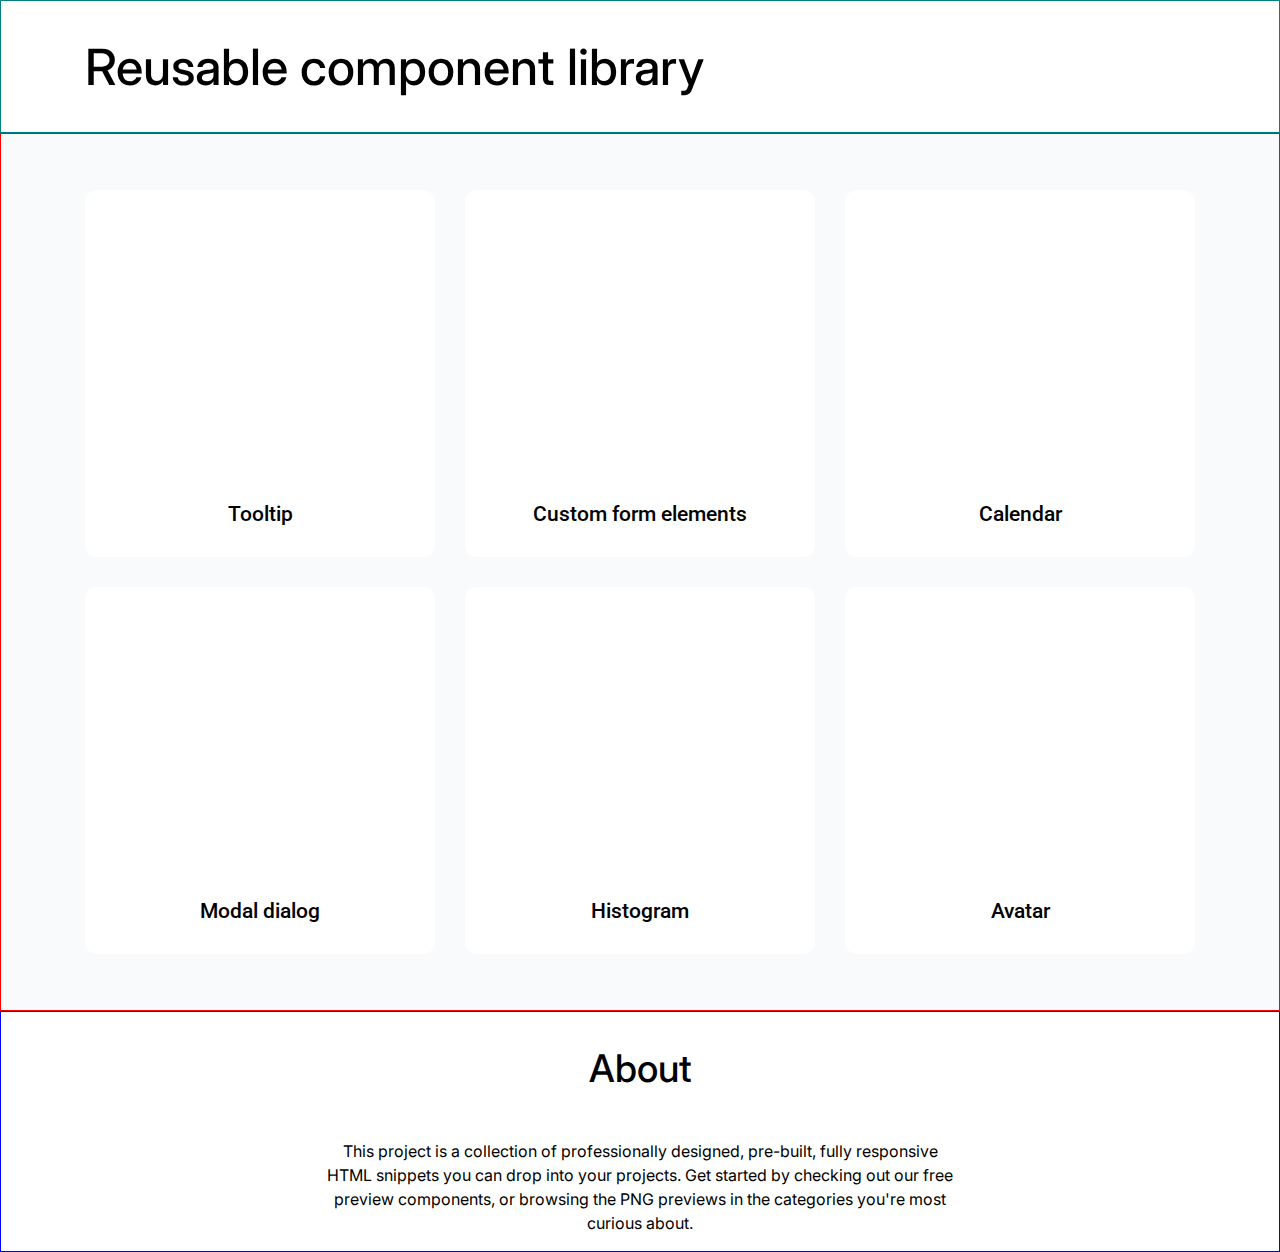
<file: index.html>
<!DOCTYPE html>
<!-- Главная страница -->
<html lang="ru">
    <head>
        <link rel="stylesheet" href="./assets/css/main.css">
    </head>
    <body>
        <div class="page">
            <header class="header">
                <div class="container">
                    <div class="header__logo"></div>
                    <div class="header__theme"></div>
                    <h1 class="header__title">Reusable component library</h1>
                </div>
            </header>
            <main class="main">
                <div class="container">
                    <div class="main__cards">
                        <div class="card">
                            <div class="card__placeholder"></div>
                            <h5 class="card__title">Tooltip</h5>
                        </div>
                        <div class="card">
                            <div class="card__placeholder"></div>
                            <h5 class="card__title">Custom form elements</h5>
                        </div>
                        <div class="card">
                            <div class="card__placeholder"></div>
                            <h5 class="card__title">Calendar</h5>
                        </div>
                        <div class="card">
                            <div class="card__placeholder"></div>
                            <h5 class="card__title">Modal dialog</h5>
                        </div>
                        <div class="card">
                            <div class="card__placeholder"></div>
                            <h5 class="card__title">Histogram</h5>
                        </div>
                        <div class="card">
                            <div class="card__placeholder"></div>
                            <h5 class="card__title">Avatar</h5>
                        </div>
                    </div>
                </div>
            </main>
            <footer class="footer">
                <div class="container">
                    <div class="footer__content">
                        <h2 class="footer__about">About</h2>
                        <p class="footer__text">
                            This project is a collection of professionally designed, pre-built, fully responsive HTML snippets you can drop into your projects. Get started by checking out our free preview components, or browsing the PNG previews in the categories you're most curious about.
                        </p>
                    </div>
                </div>
            </footer>
        </div>
    </body>
</html>
</file>
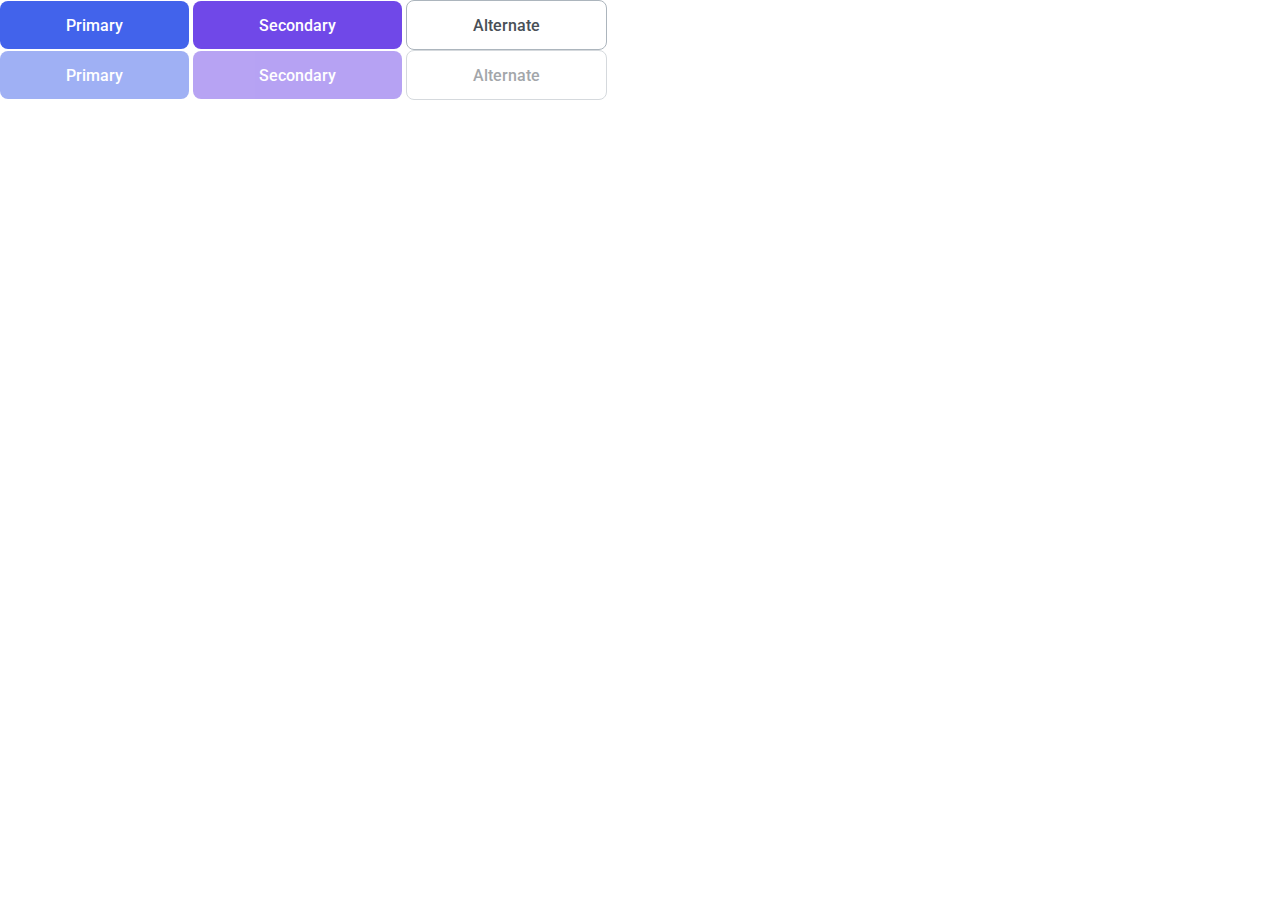
<file: 03-lection1/01-button/index.html>
<!DOCTYPE html>
<!-- Страница с кнопкой -->
<html lang="ru">
    <head>
        <title>1. Button</title>
        <link rel="stylesheet" href="../../assets/css/main.css">
        <link rel="stylesheet" href="./button.css">
    </head>
    <body>
        <main>
            <section>
                <button class="btn btn_primary">Primary</button>
                <button class="btn btn_secondary">Secondary</button>
                <button class="btn btn_alternate">Alternate</button>
            </section>
            <section>
                <button class="btn btn_primary" disabled>Primary</button>
                <button class="btn btn_secondary" disabled>Secondary</button>
                <button class="btn btn_alternate" disabled>Alternate</button>
            </section>
        </main>
    </body>
</html>
</file>
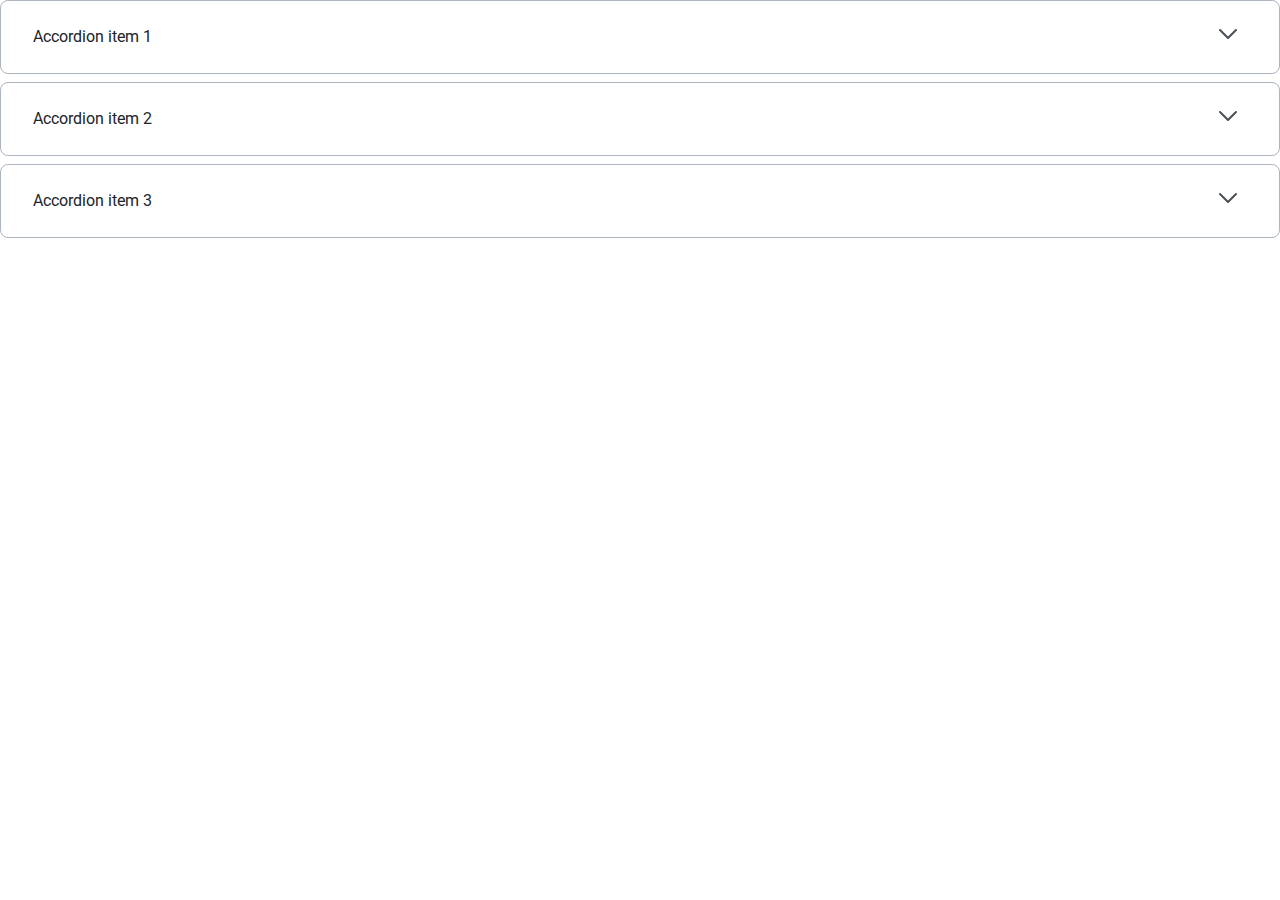
<file: 03-lection1/02-accordion/index.html>
<!DOCTYPE html>
<!-- Страница с аккордеоном -->
<html lang="ru">
    <head>
        <title>2. Accordion</title>
        <link rel="stylesheet" href="../../assets/css/main.css">
        <link rel="stylesheet" href="./accordion.css">
    </head>
    <body>
        <details class="accordion__item">
            <summary class="accordion__header">
                <span class="accordion__title">Accordion item 1</span>
                <svg class="accordion__icon">
                    <use xlink:href="../../assets/images/sprite.svg#arrow-down"></use>
                </svg>
            </summary>
            <div class="accordion__content">
                Amet minim mollit non deserunt ullamco est sit aliqua dolor do amet sint. Velit officia consequat duis enim velit mollit. Exercitation veniam consequat sunt nostrud amet.
            </div>
        </details>
        <details class="accordion__item">
            <summary class="accordion__header">
                <span class="accordion__title">Accordion item 2</span>
                <svg class="accordion__icon">
                    <use xlink:href="../../assets/images/sprite.svg#arrow-down"></use>
                </svg>
            </summary>
            <div class="accordion__content">
                Amet minim mollit non deserunt ullamco est sit aliqua dolor do amet sint. Velit officia consequat duis enim velit mollit. Exercitation veniam consequat sunt nostrud amet.
            </div>
        </details>
        <details class="accordion__item">
            <summary class="accordion__header">
                <span class="accordion__title">Accordion item 3</span>
                <svg class="accordion__icon">
                    <use xlink:href="../../assets/images/sprite.svg#arrow-down"></use>
                </svg>
            </summary>
            <div class="accordion__content">
                Amet minim mollit non deserunt ullamco est sit aliqua dolor do amet sint. Velit officia consequat duis enim velit mollit. Exercitation veniam consequat sunt nostrud amet.
            </div>
        </details>
    </body>
</html>
</file>
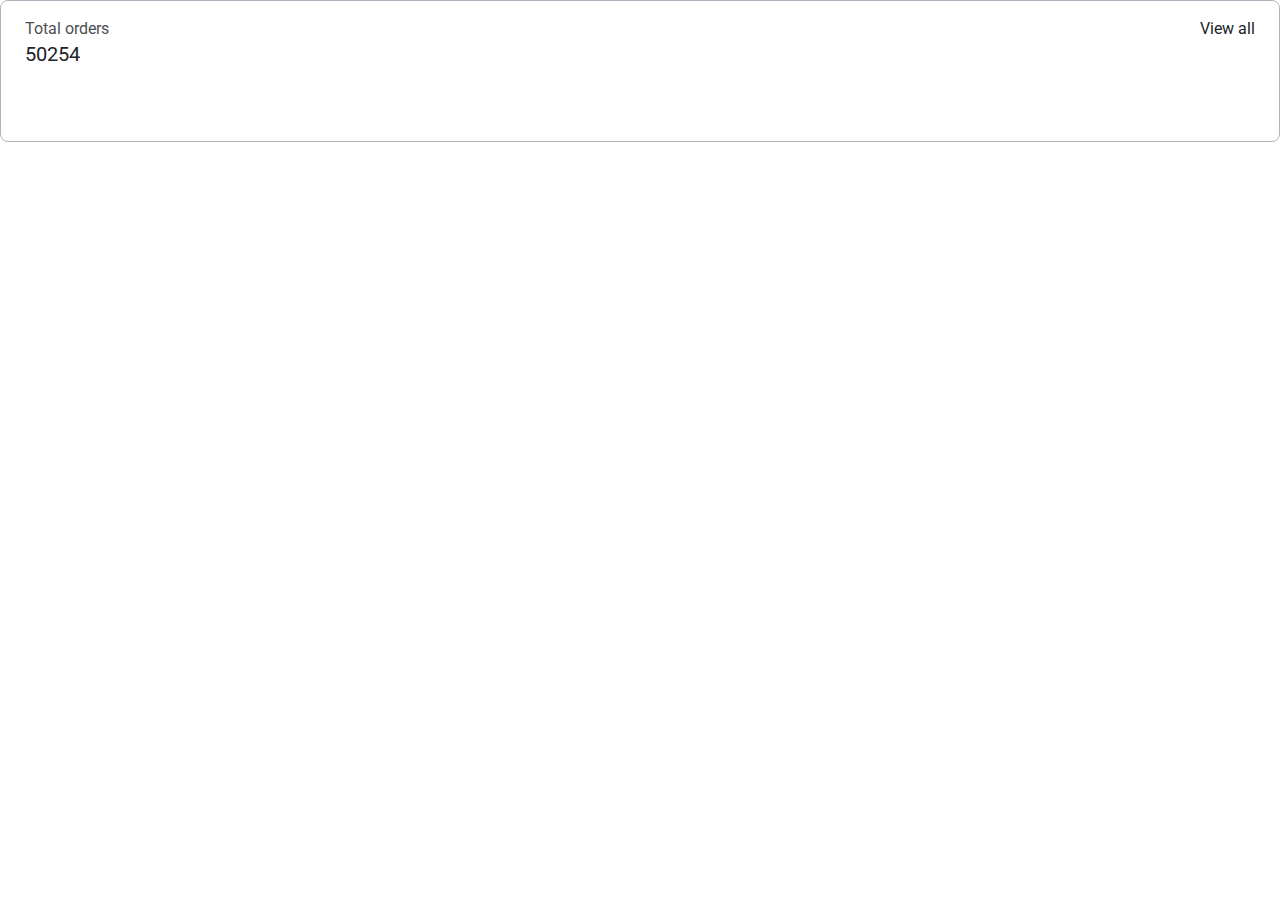
<file: 04-lection2/01-histogram/index.html>
<!DOCTYPE html>
<!-- Страница с гистограммой -->
<html lang="ru">
    <head>
        <link rel="stylesheet" href="../../assets/css/main.css">
        <link rel="stylesheet" href="./histogram.css">
        <title>Histogram</title>
    </head>
    <body>
        <div class="histogram__container">
            <div class="histogram__header">
                <div>
                    <div class="histogram__title">Total orders</div>
                    <div class="histogram__count">50254</div>
                </div>
                <div class="histogram__link">View all</div>
            </div>

            <div class="histogram__chart">
                <div class="histogram__chart-item histogram__chart-item_small"></div>
                <div class="histogram__chart-item histogram__chart-item_tiny"></div>
                <div class="histogram__chart-item histogram__chart-item_small"></div>
                <div class="histogram__chart-item histogram__chart-item_medium"></div>
                <div class="histogram__chart-item histogram__chart-item_large"></div>
                <div class="histogram__chart-item histogram__chart-item_tiny"></div>
                <div class="histogram__chart-item histogram__chart-item_large"></div>
                <div class="histogram__chart-item histogram__chart-item_medium"></div>
                <div class="histogram__chart-item histogram__chart-item_small"></div>
                <div class="histogram__chart-item histogram__chart-item_medium"></div>
                <div class="histogram__chart-item histogram__chart-item_small"></div>
                <div class="histogram__chart-item histogram__chart-item_large"></div>
                <div class="histogram__chart-item histogram__chart-item_tiny"></div>
                <div class="histogram__chart-item histogram__chart-item_large"></div>
                <div class="histogram__chart-item histogram__chart-item_small"></div>
                <div class="histogram__chart-item histogram__chart-item_large"></div>
                <div class="histogram__chart-item histogram__chart-item_medium"></div>
                <div class="histogram__chart-item histogram__chart-item_small"></div>
                <div class="histogram__chart-item histogram__chart-item_large"></div>
                <div class="histogram__chart-item histogram__chart-item_large"></div>
                <div class="histogram__chart-item histogram__chart-item_tiny"></div>
                <div class="histogram__chart-item histogram__chart-item_medium"></div>
                <div class="histogram__chart-item histogram__chart-item_large"></div>
                <div class="histogram__chart-item histogram__chart-item_small"></div>
                <div class="histogram__chart-item histogram__chart-item_medium"></div>
                <div class="histogram__chart-item histogram__chart-item_small"></div>
                <div class="histogram__chart-item histogram__chart-item_large"></div>
                <div class="histogram__chart-item histogram__chart-item_tiny"></div>
                <div class="histogram__chart-item histogram__chart-item_medium"></div>
                <div class="histogram__chart-item histogram__chart-item_large"></div>
            </div>
        </div>
    </body>
</html>
</file>
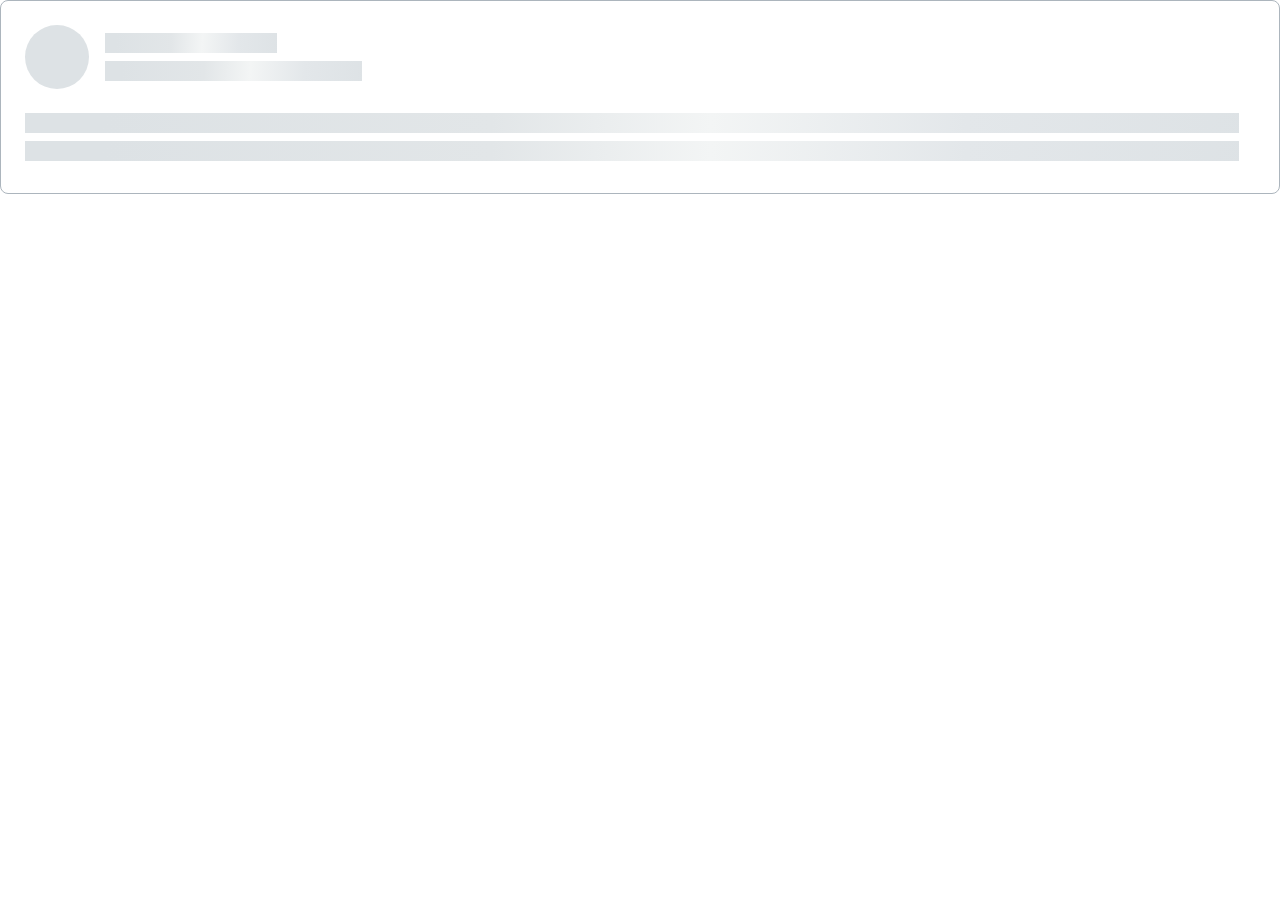
<file: 04-lection2/02-skeleton/index.html>
<!DOCTYPE html>
<!-- Страница со скелетоном -->
<html lang="ru">
    <head>
        <link rel="stylesheet" href="../../assets/css/main.css">
        <link rel="stylesheet" href="./skeleton.css">
        <title>Skeleton</title>
    </head>
    <body>
        <div class="skeleton">
            <div class="skeleton__profile">
                <div class="skeleton__avatar"></div>
                <div class="skeleton__profile-info">
                    <div class="skeleton__name"></div>
                    <div class="skeleton__status"></div>
                </div>
            </div>
            <div class="skeleton__data">
                <div class="skeleton__row"></div>
                <div class="skeleton__row"></div>
            </div>
        </div>
    </body>
</html>
</file>
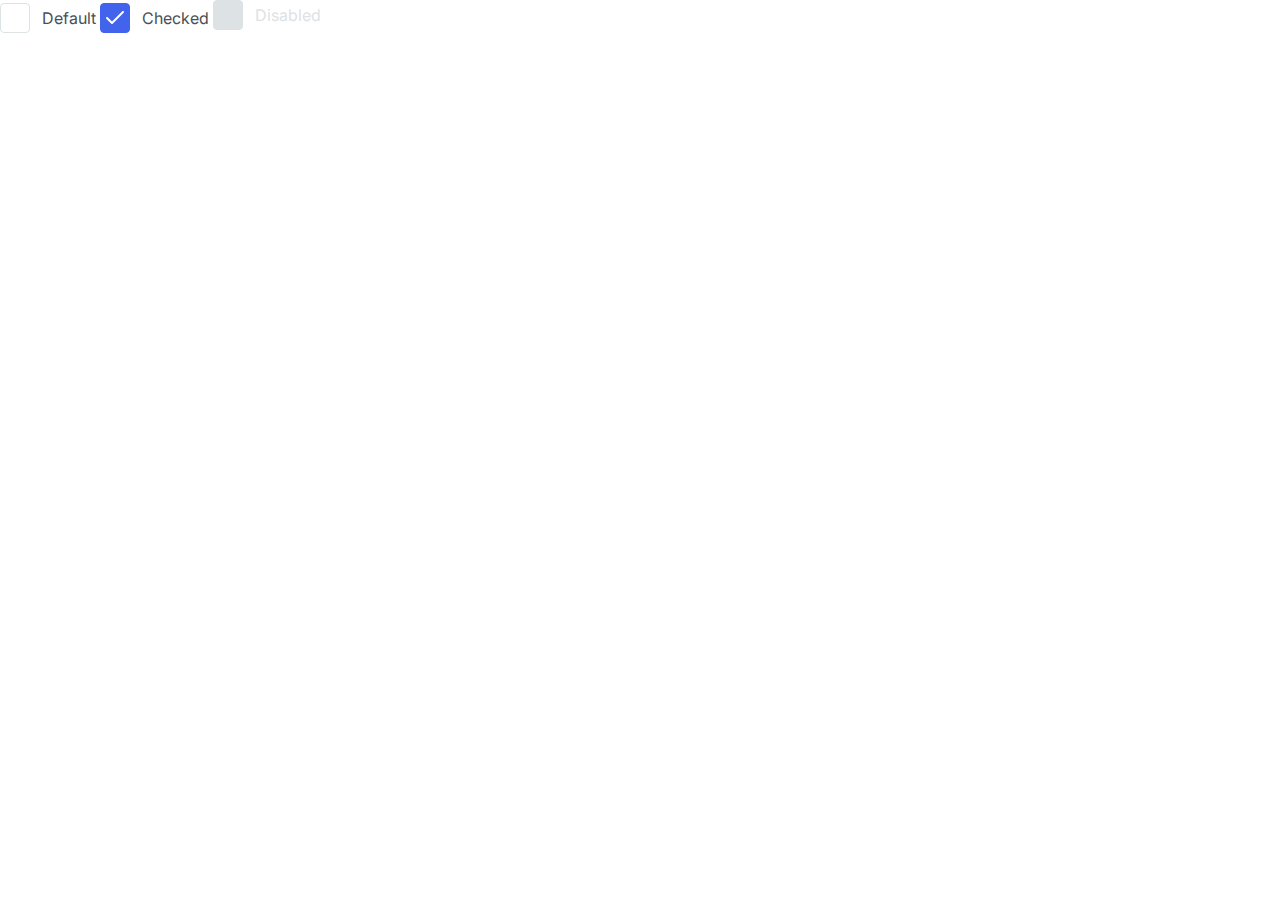
<file: 07-lection5/01-checkbox/index.html>
<!DOCTYPE html>
<!-- Страница чекбокса -->
<html lang="ru">
    <head>
        <link rel="stylesheet" href="../../assets/css/main.css">
        <link rel="stylesheet" href="./checkbox.css">
    </head>
    <body>
        <label class="checkbox">
            <input type="checkbox" class="checkbox__input">
            <div class="checkbox__state">
                <div class="checkbox__control">
                    <svg class="checkbox__icon">
                        <use xlink:href="../../assets/images/sprite.svg#check"></use>
                    </svg>
                </div>
                <div class="checkbox__label">Default</div>
            </div>
        </label>
    </body>
    <label class="checkbox">
        <input type="checkbox" class="checkbox__input" checked>
        <div class="checkbox__state">
            <div class="checkbox__control">
                <svg class="checkbox__icon">
                    <use xlink:href="../../assets/images/sprite.svg#check"></use>
                </svg>
            </div>
            <div class="checkbox__label">Checked</div>
        </div>
    </label>
    <label class="checkbox">
        <input type="checkbox" class="checkbox__input" disabled>
        <div class="checkbox__state">
            <div class="checkbox__control">
                <svg class="checkbox__icon">
                    <use xlink:href="../../assets/images/sprite.svg#check"></use>
                </svg>
            </div>
            <div class="checkbox__label">Disabled</div>
        </div>
    </label>
</html>
</file>
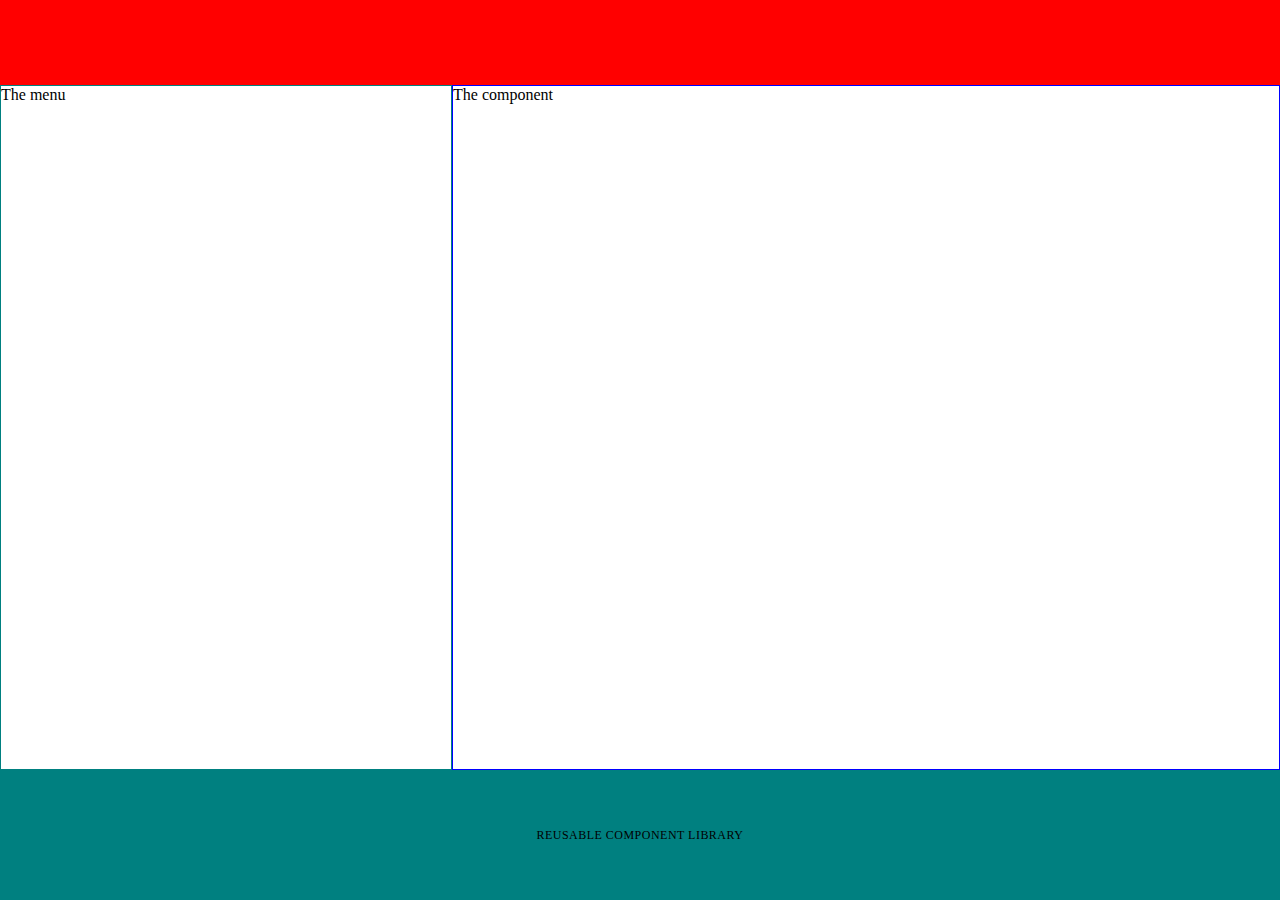
<file: pages/template.html>
<!DOCTYPE html>
<html lang="en">
    <head>
        <meta charset="UTF-8">
        <link rel="stylesheet" href="./template.css">
        <title>Title</title>
    </head>
    <body>
        <div class="page">
            <div class="page__header">
                <div class="container">

                </div>
            </div>

            <div class="page__main">
                <div class="menu">The menu</div>
                <div class="component">The component</div>
            </div>
            <div class="page__footer">
                REUSABLE COMPONENT LIBRARY
            </div>
        </div>
    </body>
</html>
</file>
<file: assets/css/main.css>
@import '../fonts/fonts.css';

@import "../../components/page/index.css";
@import "../../components/container/index.css";
@import "../../components/header/index.css";
@import "../../components/main/index.css";
@import "../../components/card/index.css";
@import "../../components/footer/index.css";

:root {
    --white: #ffffff;
    --black: #212429;
    --pink: #F784AD;
    --purple-1: #7048E8;
    --purple-2: #5028C6;
    --blue-1: #4263EB;
    --blue-2: #2342C0;
    --red: #F03D3E;
    --grey-1: #F8F9FA;
    --grey-2: #DDE2E5;
    --grey-3: #ACB5BD;
    --grey-4: #495057;

    --error: var(--red);
    --success: var(--blue-1);

    --primary: var(--blue-1);
    --secondary: var(--purple-1);
}

* {
    font-family: 'Roboto', sans-serif;
}

html, body {
    margin: 0;
    height: 100%;
}
</file>
<file: 03-lection1/01-button/button.css>
/* Стилизация кнопки */
.btn {
    padding: 15px 66px 14px 66px;
    border-radius: 8px;
    font-family: 'Roboto', sans-serif;
    font-size: 16px;
    font-style: normal;
    font-weight: 500;
    line-height: normal;
    border: none;
}

/* Primary */
.btn_primary {
    color: var(--white);
    background: var(--blue-1);
}

.btn_primary:hover {
    background: var(--blue-2);
}

.btn_primary:disabled {
    opacity: 0.5;
    pointer-events: none;
}

/* Secondary */
.btn_secondary {
    color: var(--white);
    background: var(--purple-1);
}

.btn_secondary:hover {
    background: var(--purple-2);
}

.btn_secondary:disabled {
    pointer-events: none;
    opacity: 0.5;
}

/* Alternate */
.btn_alternate {
    background: var(--white);
    color: var(--grey-4);
    border: solid 1px var(--grey-3);
}

.btn_alternate:hover {
    color: var(--grey-4);
    border-color: var(--black);
}

.btn_alternate:disabled {
    opacity: 0.5;
    pointer-events: none;
}
</file>
<file: 03-lection1/02-accordion/accordion.css>
/* Стилизация аккордеона */

.accordion__item {
    display: block;
    margin-bottom: 8px;
    border: 1px solid var(--grey-3);
    border-radius: 8px;
    font-family: Inter, sans-serif;
    font-size: 16px;
    font-style: normal;
    font-weight: 400;
    line-height: 24px;
}

.accordion__item:last-child {
    margin-bottom: 0;
}

.accordion__header {
    padding: 0 32px 0 32px;
    display: flex;
    align-items: center;
    justify-content: space-around;
    list-style: none;
    height: 72px;
}

.accordion__item[open] .accordion__icon {
    transform: rotate(0.5turn);
}

.accordion__title {
    flex-grow: 1;
    color: var(--black);
}

.accordion__icon {
    width: 32px;
    height: 32px;
    color: var(--grey-4);
}

.accordion__content {
    padding: 0 49px 32px 32px;
    color: var(--grey-4);
}
</file>
<file: 04-lection2/01-histogram/histogram.css>
.histogram__container {
    padding: 16px 24px 24px 24px;
    display: flex;
    flex-direction: column;
    box-sizing: border-box;
    border: 1px solid var(--grey-3);
    border-radius: 8px;
    /* Typography */
    color: var(--black);
    font-size: 16px;
    font-family: Inter, sans-serif;
    font-style: normal;
    font-weight: 400;
    line-height: 24px;
}

.histogram__header {
    flex-grow: 1;
    display: flex;
    flex-direction: row;
    justify-content: space-between;
}

.histogram__title {
    opacity: 0.8;
}

.histogram__count {
    font-size: 20px;
    line-height: 26px;
}

.histogram__link {
    color: var(--blue);
}

.histogram__chart {
    display: flex;
    flex-direction: row;
    justify-content: space-between;
    align-items: flex-end;
    gap: 1px;
    height: 50px;
}

.histogram__chart-item {
    background-color: var(--blue);
    flex-grow: 1;
}

.histogram__chart-item_tiny {
    height: 25%;
}

.histogram__chart-item_small {
    height: 50%;
}

.histogram__chart-item_medium {
    height: 75%;
}

.histogram__chart-item_large {
    height: 100%;
}
</file>
<file: 04-lection2/02-skeleton/skeleton.css>
.skeleton {
    display: flex;
    flex-direction: column;
    border: 1px solid var(--grey-3);
    border-radius: 8px;
}

.skeleton__profile {
    padding-top: 24px;
    padding-left: 24px;
    display: flex;
    flex-direction: row;
    gap: 16px;
}

.skeleton__profile-info {
    display: flex;
    flex-direction: column;
    justify-content: center;
}

.skeleton__avatar {
    width: 64px;
    height: 64px;
    background-color: var(--grey-2);
    border-radius: 50%;
}

.skeleton__name {
    width: 172px;
    height: 20px;
    background: linear-gradient(93deg, #DDE2E5 6.44%, #E2E6E8 38.47%, #F3F5F5 56.48%, #E3E7EA 77.5%, #DDE2E5 102.52%);
    margin-bottom: 8px;
}

.skeleton__status {
    width: 257px;
    height: 20px;
    background: linear-gradient(93deg, #DDE2E5 6.44%, #E2E6E8 38.47%, #F3F5F5 56.48%, #E3E7EA 77.5%, #DDE2E5 102.52%);
}

.skeleton__data {
    padding: 24px 40px 32px 24px;
}

.skeleton__row {
    flex-grow: 1;
    height: 20px;
    background: linear-gradient(93deg, #DDE2E5 6.44%, #E2E6E8 38.47%, #F3F5F5 56.48%, #E3E7EA 77.5%, #DDE2E5 102.52%);
}

.skeleton__row:first-child {
    margin-bottom: 8px;
}
</file>
<file: 07-lection5/01-checkbox/checkbox.css>
.checkbox {
    position: relative;
    display: inline-block;
}

.checkbox__input {
    position: absolute;
    opacity: 0;
    left: -100vw;
}

.checkbox__state {
    display: flex;
    align-items: center;
    gap: 12px;
}

.checkbox__control {
    width: 28px;
    height: 28px;
    border-radius: 4px;
    border: 1px solid var(--grey-2);
    display: flex;
    justify-content: center;
    align-items: center;
}

.checkbox__icon {
    width: 24px;
    height: 24px;
    color: var(--white);
}

.checkbox__label {
    color: var(--grey-4);
    font-family: Inter;
    font-size: 16px;
    font-style: normal;
    font-weight: 400;
    line-height: 24px;
}

.checkbox__input:checked ~ .checkbox__state .checkbox__control {
    border-color: var(--blue-1);
    background-color: var(--blue-1);
}

.checkbox__input:focus ~ .checkbox__state .checkbox__label {
    text-decoration: underline;
}

.checkbox__input:disabled ~ .checkbox__state .checkbox__control {
    border-color: var(--grey-2);
    background-color: var(--grey-2);
}

.checkbox__input:disabled ~ .checkbox__state .checkbox__control .checkbox__icon {
    display: none;
}

.checkbox__input:disabled ~ .checkbox__state .checkbox__label {
    color: var(--grey-2);
}
</file>
<file: pages/template.css>
html, body {
    margin: 0;
    height: 100%;
}

.page {
    height: 100%;
    display: grid;
    grid-template-areas:
            "header"
            "main"
            "footer";
    grid-template-rows: auto 1fr auto;
}

.page__header {
    grid-area: header;
    height: 85px;
    background: red;
}

.page__main {
    display: grid;
    grid-template-columns: auto 1fr;
    grid-area: main;
}

.page__footer {
    grid-area: footer;
    display: flex;
    justify-content: center;
    align-items: center;
    background: teal;
    font-size: 12px;
    line-height: 18px;
    letter-spacing: 0.04em;
    color: var(--grey-2);
    height: 130px
}

.menu {
    border: 1px solid teal;
    width: 450px;
}

.component {
    border: 1px solid blue;
}
</file>
